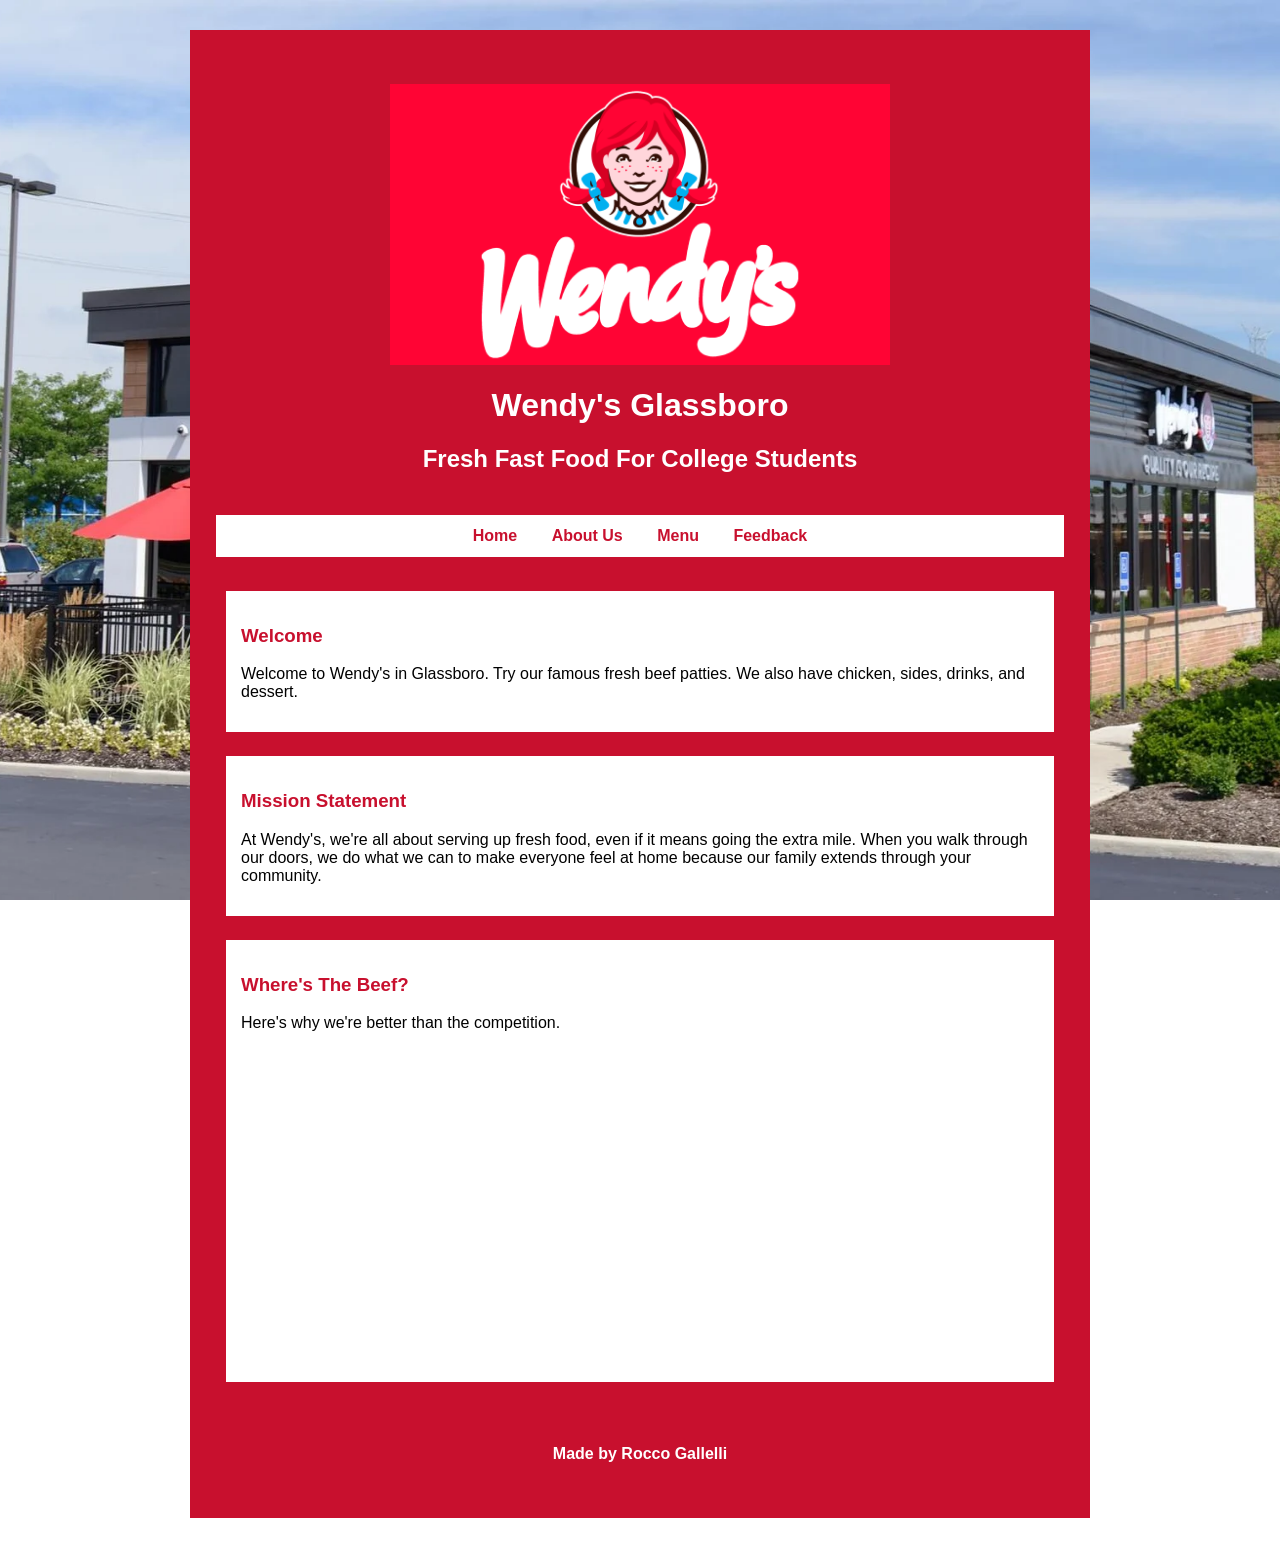
<file: index.html>
<!DOCTYPE html>
<html lang="en">
<head>
    <meta charset="UTF-8">
    <meta name="viewport" content="width=device-width, initial-scale=1.0">
    <title>Wendy's Glassboro Home</title>
    <link rel="stylesheet" href="StyleSheet.css">
</head>
<body>

    <div class="container">

        <header>
            <img src="wendys_logo.png" alt="Wendy's logo">
            <h1>Wendy's Glassboro</h1>
            <h2>Fresh Fast Food For College Students</h2>
        </header>

        <nav>
            <a href="index.html">Home</a>
            <a href="contact.html">About Us</a>
            <a href="menu.html">Menu</a>
            <a href="feedback.html">Feedback</a>
        </nav>

        <main>
            <section>
                <h3>Welcome</h3>
                <p>
                    Welcome to Wendy's in Glassboro. Try our famous fresh beef patties.
                    We also have chicken, sides, drinks, and dessert.
                </p>
            </section>

            <section>
                <h3>Mission Statement</h3>
                <p>
                    At Wendy's, we're all about serving up fresh food, even if it means going the extra mile.
                    When you walk through our doors, we do what we can to make everyone feel at home because our family extends through your community.
                </p>
            </section>

            <section>
                <h3>Where's The Beef?</h3>
                <p>Here's why we're better than the competition.</p>
                <div class="video-box">
                    <iframe width="560" height="315" 
                            src="https://www.youtube.com/embed/u0aKKFybRNM?si=s4l87eMgBQFeC6uA&amp;controls=0" 
                            title="YouTube video player" 
                            frameborder="0" 
                            allow="accelerometer; autoplay; clipboard-write; encrypted-media; gyroscope; picture-in-picture; web-share" 
                            referrerpolicy="strict-origin-when-cross-origin" 
                            allowfullscreen>
                    </iframe>
                </div>
            </section>
        </main>
        <footer>
            <p>Made by Rocco Gallelli</p>
        </footer>
    </div>

</body>
</html>
</file>
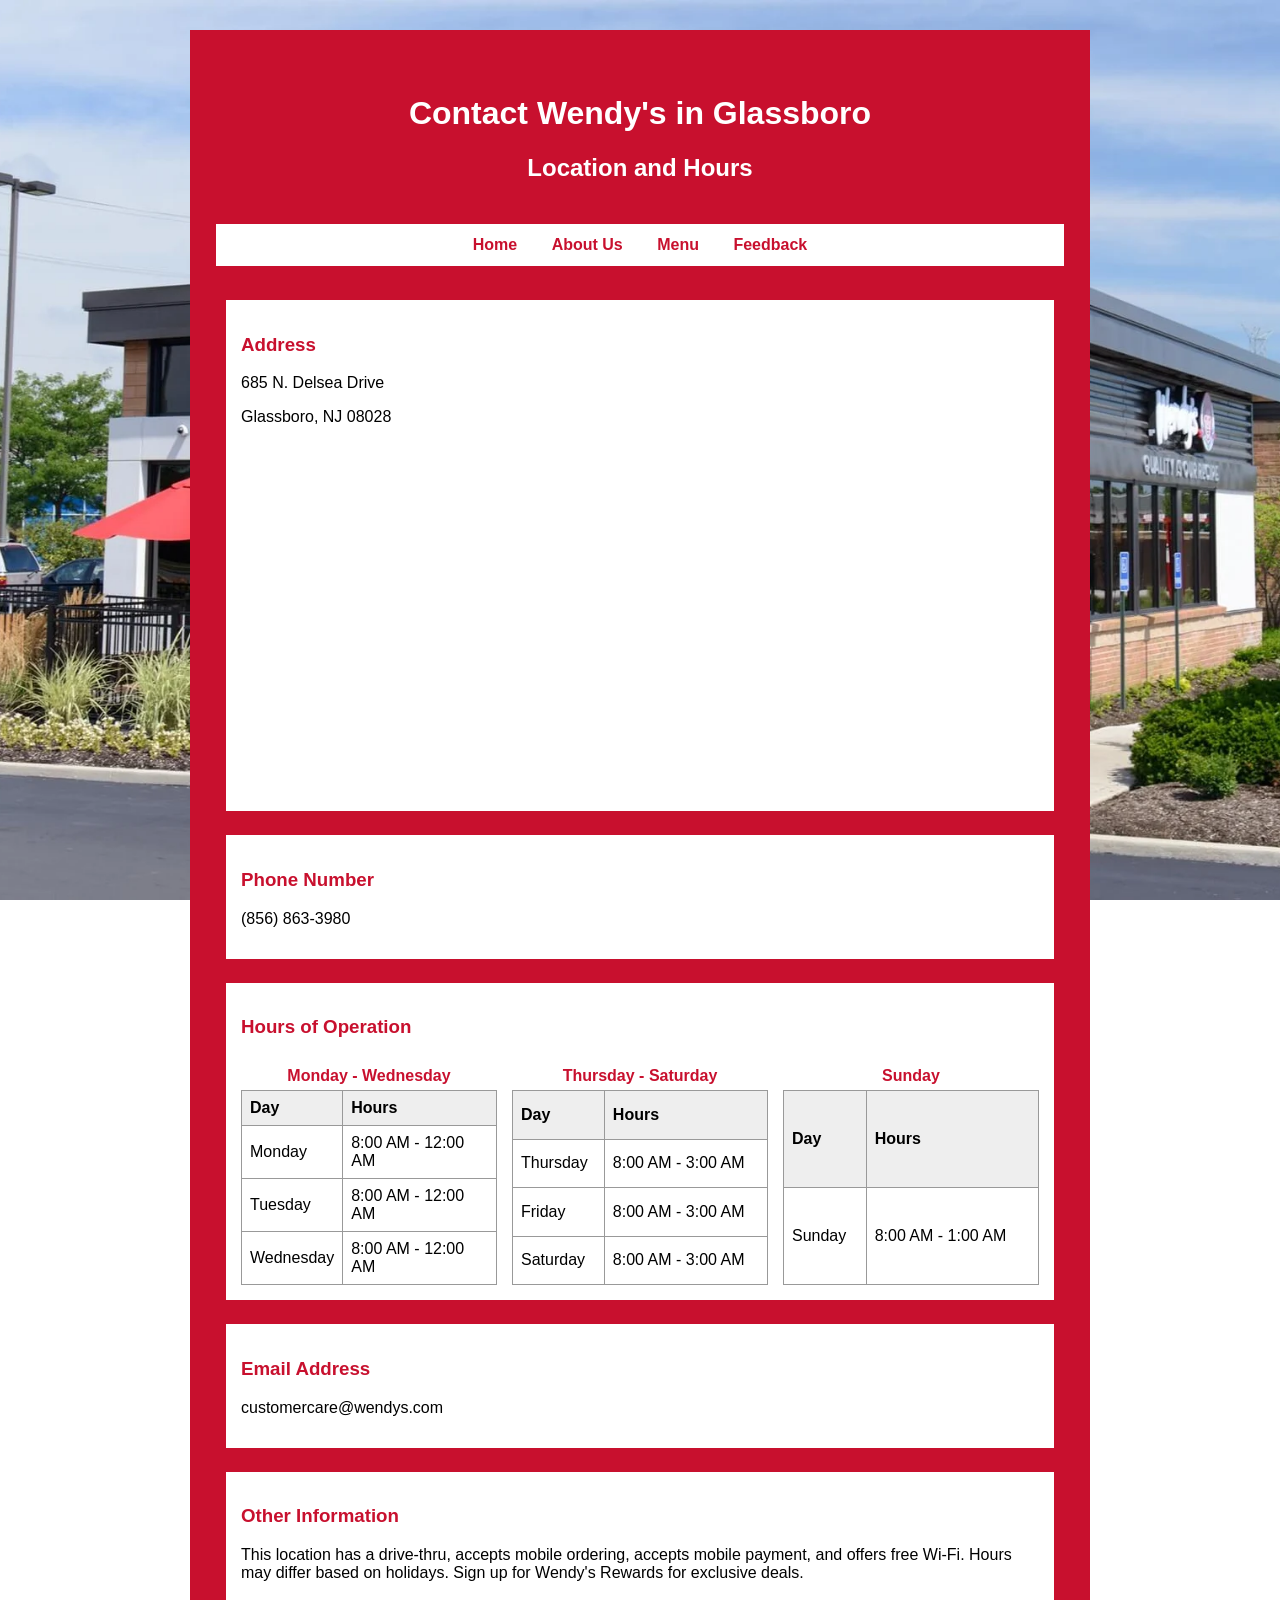
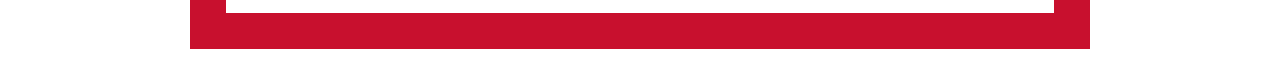
<file: contact.html>
<!DOCTYPE html>
<html lang="en">
<head>
    <meta charset="UTF-8">
    <meta name="viewport" content="width=device-width, initial-scale=1.0">
    <title>Wendy's Glassboro Contact</title>
    <link rel="stylesheet" href="StyleSheet.css">
</head>
<body>

    <div class="container">

        <header>
            <h1>Contact Wendy's in Glassboro</h1>
            <h2>Location and Hours</h2>
        </header>

        <nav>
            <a href="index.html">Home</a>
            <a href="contact.html">About Us</a>
            <a href="menu.html">Menu</a>
            <a href="feedback.html">Feedback</a>
        </nav>

        <main>
            <section>
                <h3>Address</h3>
                <p>685 N. Delsea Drive</p>
                <p>Glassboro, NJ 08028</p>
                <div class="map-box">
                    <iframe src="https://www.google.com/maps?q=Wendy%27s%20685%20N%20Delsea%20Drive%20Glassboro%20NJ%2008028&output=embed"
                            title="Google map for Wendy's in Glassboro, New Jersey"
                            allowfullscreen>
                    </iframe>
                </div>
            </section>

            <section>
                <h3>Phone Number</h3>
                <p>(856) 863-3980</p>
            </section>

            <section>
                <h3>Hours of Operation</h3>

                <div class="hours-tables">
                    <table>
                        <caption>Monday - Wednesday</caption>
                        <tr>
                            <th>Day</th>
                            <th>Hours</th>
                        </tr>
                        <tr>
                            <td>Monday</td>
                            <td>8:00 AM - 12:00 AM</td>
                        </tr>
                        <tr>
                            <td>Tuesday</td>
                            <td>8:00 AM - 12:00 AM</td>
                        </tr>
                        <tr>
                            <td>Wednesday</td>
                            <td>8:00 AM - 12:00 AM</td>
                        </tr>
                    </table>

                    <table>
                        <caption>Thursday - Saturday</caption>
                        <tr>
                            <th>Day</th>
                            <th>Hours</th>
                        </tr>
                        <tr>
                            <td>Thursday</td>
                            <td>8:00 AM - 3:00 AM</td>
                        </tr>
                        <tr>
                            <td>Friday</td>
                            <td>8:00 AM - 3:00 AM</td>
                        </tr>
                        <tr>
                            <td>Saturday</td>
                            <td>8:00 AM - 3:00 AM</td>
                        </tr>
                    </table>

                    <table>
                        <caption>Sunday</caption>
                        <tr>
                            <th>Day</th>
                            <th>Hours</th>
                        </tr>
                        <tr>
                            <td>Sunday</td>
                            <td>8:00 AM - 1:00 AM</td>
                        </tr>
                    </table>
                </div>
            </section>

            <section>
                <h3>Email Address</h3>
                <p>customercare@wendys.com</p>
            </section>

            <section>
                <h3>Other Information</h3>
                <p>This location has a drive-thru, accepts mobile ordering, accepts mobile payment, and offers free Wi-Fi. Hours may differ based on holidays. Sign up for Wendy's Rewards for exclusive deals.</p>
            </section>
        </main>
    </div>

</body>
</html>
</file>
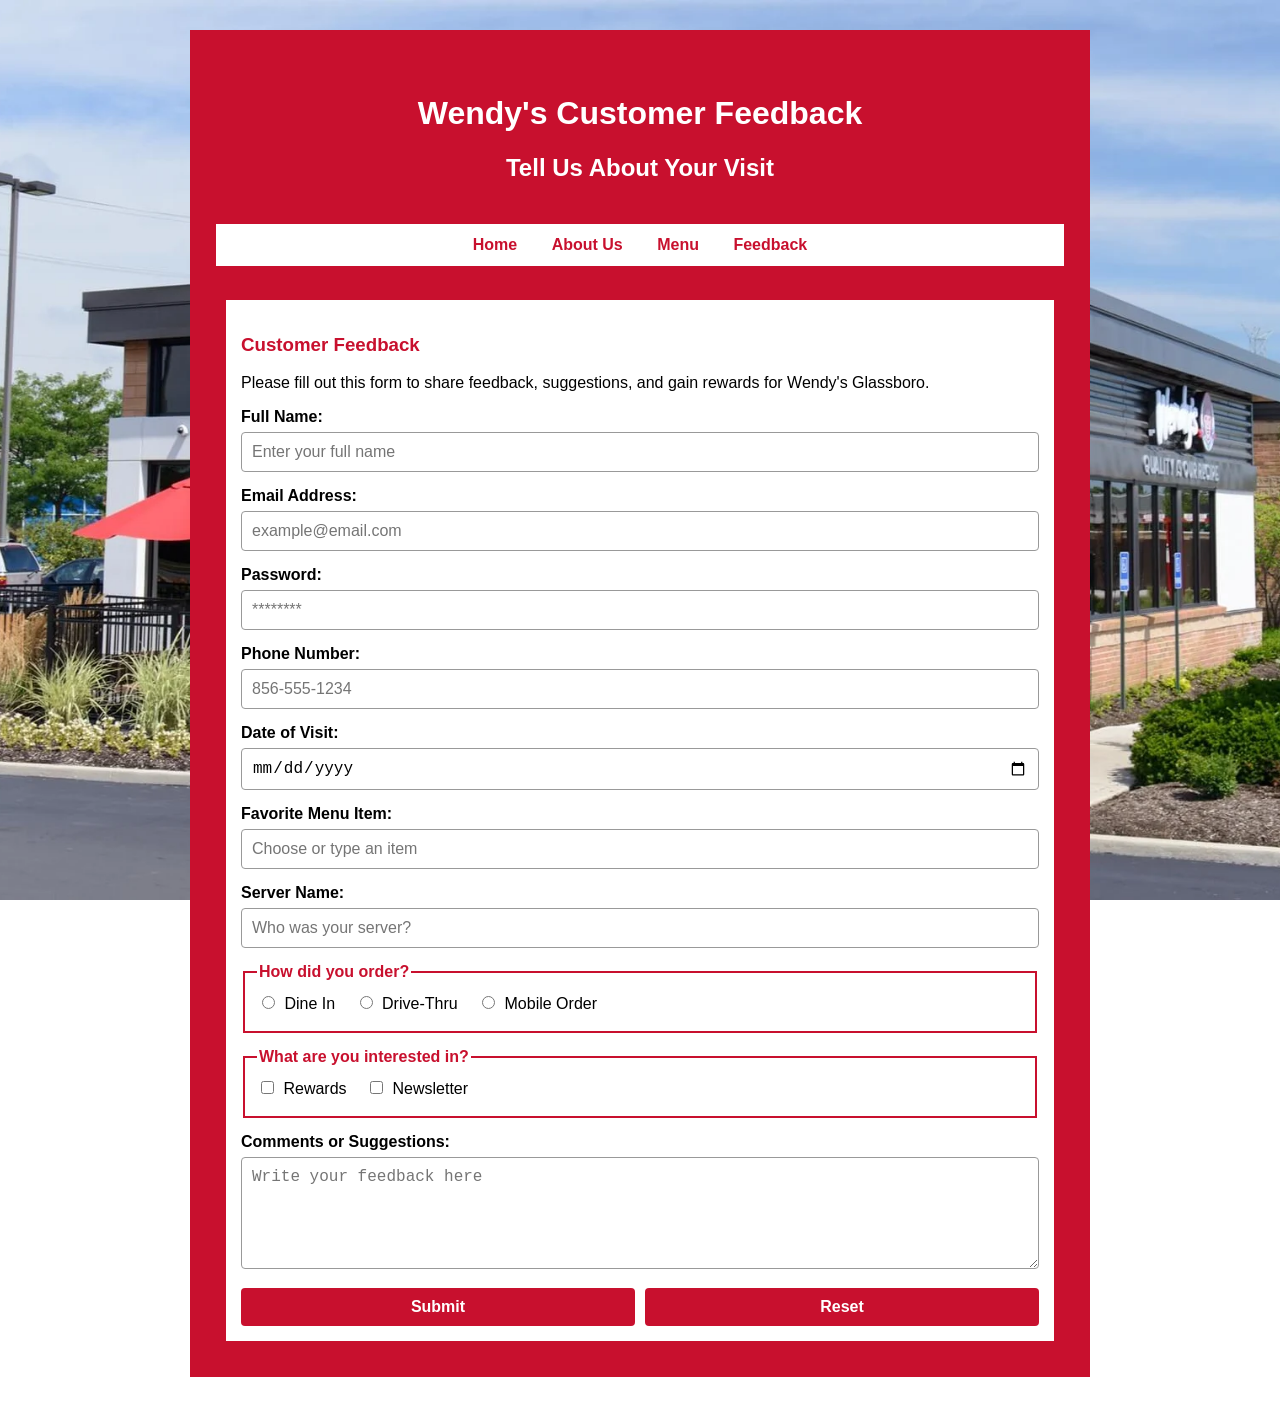
<file: feedback.html>
<!DOCTYPE html>
<html lang="en">
<head>
    <meta charset="UTF-8">
    <meta name="viewport" content="width=device-width, initial-scale=1.0">
    <title>Wendy's Glassboro Customer Feedback</title>
    <link rel="stylesheet" href="StyleSheet.css">
</head>
<body>

    <div class="container">

        <header>
            <h1>Wendy's Customer Feedback</h1>
            <h2>Tell Us About Your Visit</h2>
        </header>

        <nav>
            <a href="index.html">Home</a>
            <a href="contact.html">About Us</a>
            <a href="menu.html">Menu</a>
            <a href="feedback.html">Feedback</a>
        </nav>

        <main>
            <section>
                <h3>Customer Feedback</h3>
                <p>Please fill out this form to share feedback, suggestions, and gain rewards for Wendy's Glassboro.</p>

                <form>
                    <div class="form-row">
                        <label for="full-name">Full Name:</label>
                        <input type="text" id="full-name" placeholder="Enter your full name" required>
                    </div>

                    <div class="form-row">
                        <label for="email">Email Address:</label>
                        <input type="email" id="email" placeholder="example@email.com" required>
                    </div>

                    <div class="form-row">
                        <label for="password">Password:</label>
                        <input type="password" id="password" placeholder="********" required>
                    </div>

                    <div class="form-row">
                        <label for="phone">Phone Number:</label>
                        <input type="tel" id="phone" placeholder="856-555-1234">
                    </div>

                    <div class="form-row">
                        <label for="visit-date">Date of Visit:</label>
                        <input type="date" id="visit-date">
                    </div>

                    <div class="form-row">
                        <label for="favorite-item">Favorite Menu Item:</label>
                        <input list="menu-items" id="favorite-item" placeholder="Choose or type an item">
                        <datalist id="menu-items">
                            <option value="Dave's Single">
                            <option value="Baconator">
                            <option value="Spicy Chicken Sandwich">
                            <option value="10 Piece Nuggets">
                            <option value="French Fries">
                            <option value="Frosty">
                        </datalist>
                    </div>

                    <div class="form-row">
                        <label for="server">Server Name:</label>
                        <input list="server-names" id="server" placeholder="Who was your server?">
                        <datalist id="server-names">
                            <option value="Wendy">
                            <option value="Ronald">
                            <option value="Grimace">
                            <option value="Colonel">
                            <option value="Chuck E.">
                        </datalist>
                    </div>

                    <fieldset>
                        <legend>How did you order?</legend>

                        <input type="radio" id="dine-in">
                        <label for="dine-in">Dine In</label>

                        <input type="radio" id="drive-thru">
                        <label for="drive-thru">Drive-Thru</label>

                        <input type="radio" id="mobile-order">
                        <label for="mobile-order">Mobile Order</label>
                    </fieldset>

                    <fieldset>
                        <legend>What are you interested in?</legend>

                        <input type="checkbox" id="rewards">
                        <label for="rewards">Rewards</label>

                        <input type="checkbox" id="updates">
                        <label for="updates">Newsletter</label>
                    </fieldset>

                    <div class="form-row">
                        <label for="comments">Comments or Suggestions:</label>
                        <textarea id="comments" rows="5" placeholder="Write your feedback here"></textarea>
                    </div>

                    <div class="button-row">
                        <input type="submit">
                        <input type="reset">
                    </div>
                </form>
            </section>
        </main>

    </div>

    <script src="feedback.js"></script>

</body>
</html>
</file>
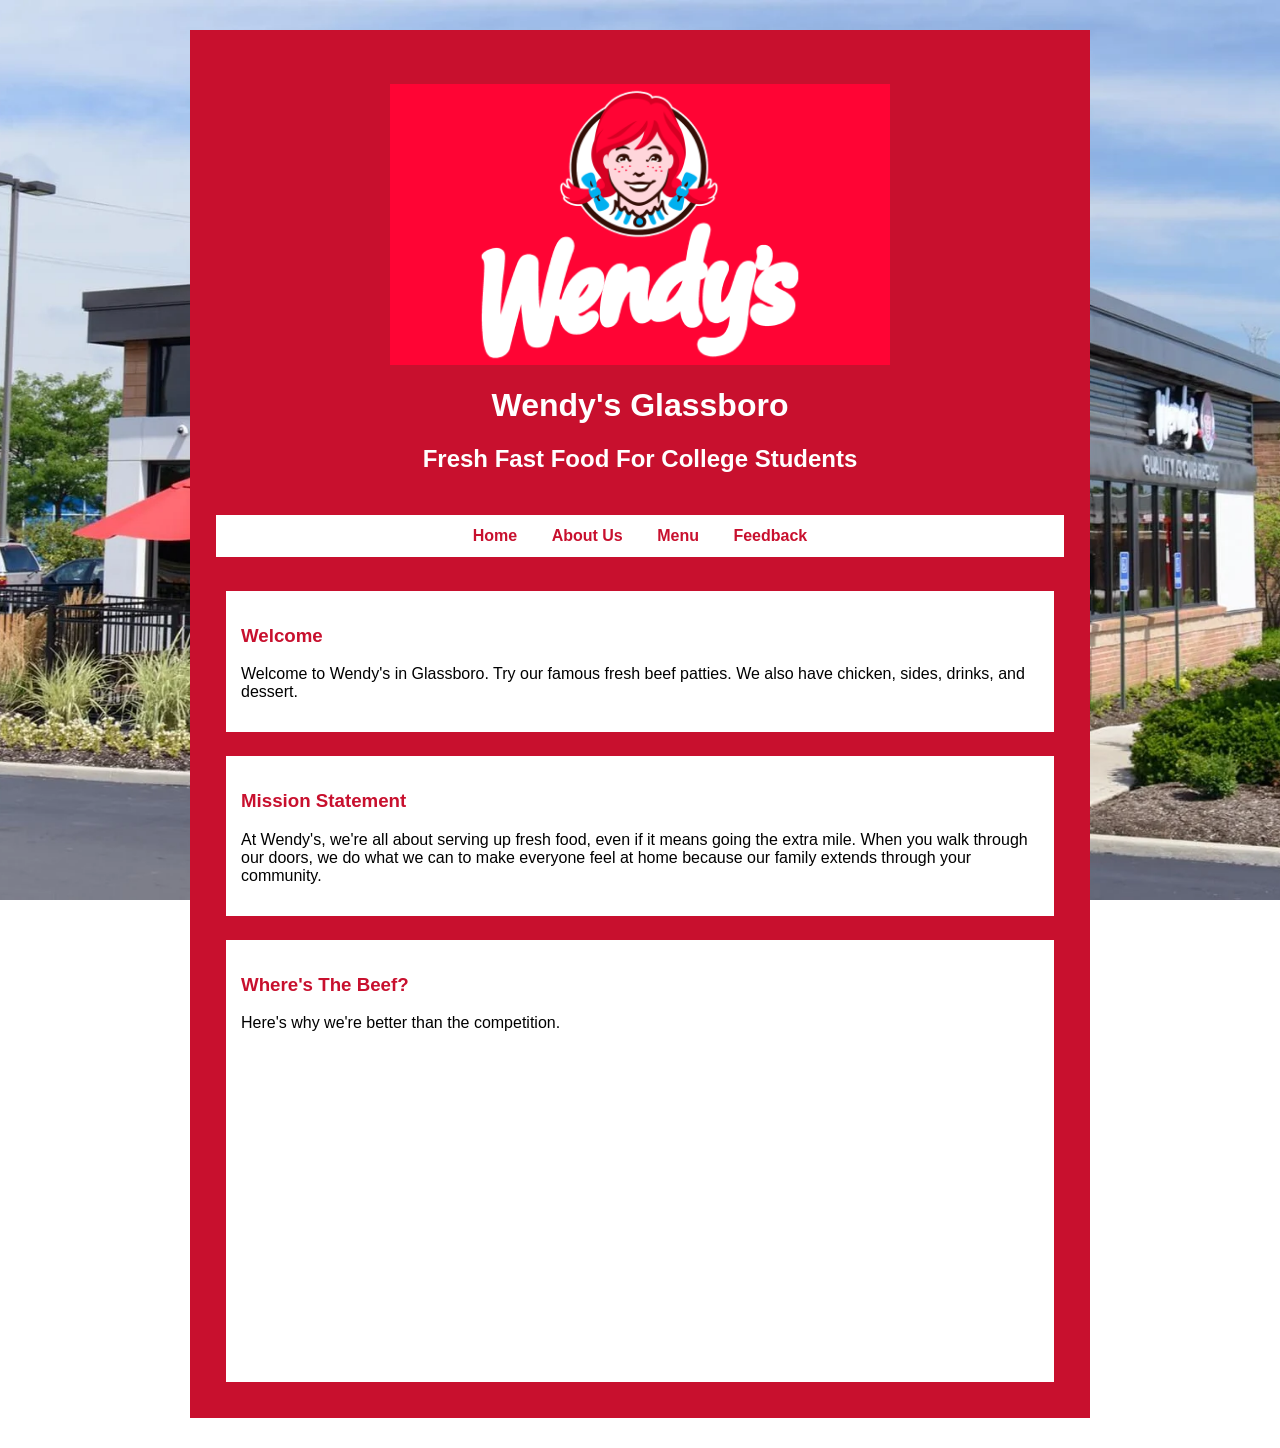
<file: home.html>
<!DOCTYPE html>
<html lang="en">
<head>
    <meta charset="UTF-8">
    <meta name="viewport" content="width=device-width, initial-scale=1.0">
    <title>Wendy's Glassboro Home</title>
    <link rel="stylesheet" href="StyleSheet.css">
</head>
<body>

    <div class="container">

        <header>
            <img src="wendys_logo.png" alt="Wendy's logo">
            <h1>Wendy's Glassboro</h1>
            <h2>Fresh Fast Food For College Students</h2>
        </header>

        <nav>
            <a href="problem1_home.html">Home</a>
            <a href="problem2_contact.html">About Us</a>
            <a href="problem3_menu.html">Menu</a>
            <a href="problem4_form.html">Feedback</a>
        </nav>

        <main>
            <section>
                <h3>Welcome</h3>
                <p>
                    Welcome to Wendy's in Glassboro. Try our famous fresh beef patties.
                    We also have chicken, sides, drinks, and dessert.
                </p>
            </section>

            <section>
                <h3>Mission Statement</h3>
                <p>
                    At Wendy's, we're all about serving up fresh food, even if it means going the extra mile.
                    When you walk through our doors, we do what we can to make everyone feel at home because our family extends through your community.
                </p>
            </section>

            <section>
                <h3>Where's The Beef?</h3>
                <p>Here's why we're better than the competition.</p>
                <div class="video-box">
                    <iframe width="560" height="315" 
                            src="https://www.youtube.com/embed/u0aKKFybRNM?si=s4l87eMgBQFeC6uA&amp;controls=0" 
                            title="YouTube video player" 
                            frameborder="0" 
                            allow="accelerometer; autoplay; clipboard-write; encrypted-media; gyroscope; picture-in-picture; web-share" 
                            referrerpolicy="strict-origin-when-cross-origin" 
                            allowfullscreen>
                    </iframe>
                </div>
            </section>
        </main>

    </div>

</body>
</html>
</file>
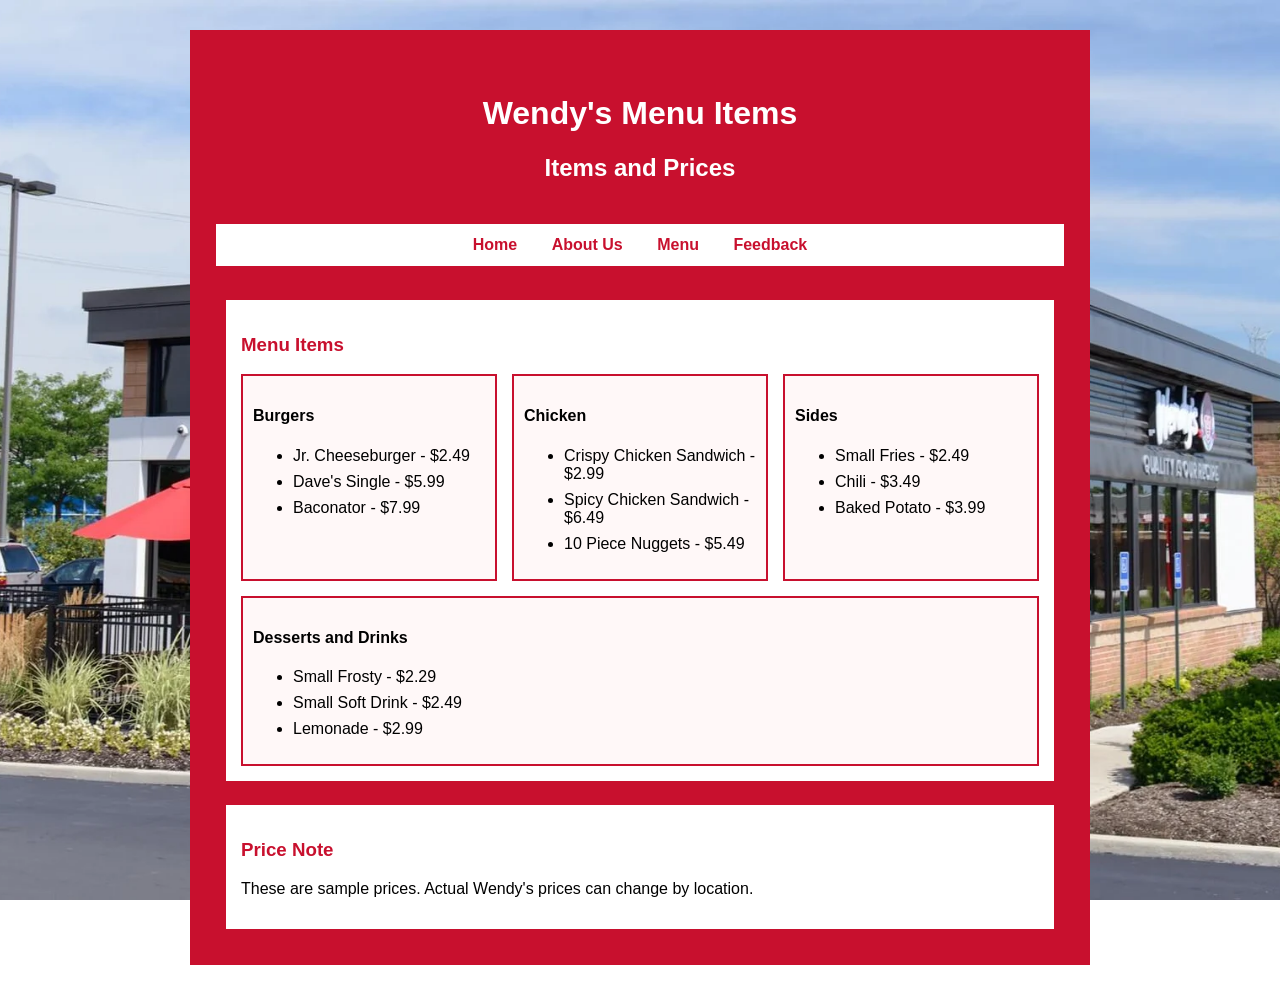
<file: menu.html>
<!DOCTYPE html>
<html lang="en">
<head>
    <meta charset="UTF-8">
    <meta name="viewport" content="width=device-width, initial-scale=1.0">
    <title>Wendy's Glassboro Menu</title>
    <link rel="stylesheet" href="StyleSheet.css">
</head>
<body>

    <div class="container">

        <header>
            <h1>Wendy's Menu Items</h1>
            <h2>Items and Prices</h2>
        </header>

        <nav>
            <a href="index.html">Home</a>
            <a href="contact.html">About Us</a>
            <a href="menu.html">Menu</a>
            <a href="feedback.html">Feedback</a>
        </nav>

        <main>
            <section>
                <h3>Menu Items</h3>

                <div class="menu-columns">
                    <div class="menu-card">
                        <h4>Burgers</h4>
                        <ul>
                            <li>Jr. Cheeseburger - $2.49</li>
                            <li>Dave's Single - $5.99</li>
                            <li>Baconator - $7.99</li>
                        </ul>
                    </div>

                    <div class="menu-card">
                        <h4>Chicken</h4>
                        <ul>
                            <li>Crispy Chicken Sandwich - $2.99</li>
                            <li>Spicy Chicken Sandwich - $6.49</li>
                            <li>10 Piece Nuggets - $5.49</li>
                        </ul>
                    </div>

                    <div class="menu-card">
                        <h4>Sides</h4>
                        <ul>
                            <li>Small Fries - $2.49</li>
                            <li>Chili - $3.49</li>
                            <li>Baked Potato - $3.99</li>
                        </ul>
                    </div>

                    <div class="menu-card">
                        <h4>Desserts and Drinks</h4>
                        <ul>
                            <li>Small Frosty - $2.29</li>
                            <li>Small Soft Drink - $2.49</li>
                            <li>Lemonade - $2.99</li>
                        </ul>
                    </div>
                </div>
            </section>

            <section>
                <h3>Price Note</h3>
                <p>
                    These are sample prices. Actual Wendy's prices can change by location.
                </p>
            </section>
        </main>

    </div>

</body>
</html>
</file>
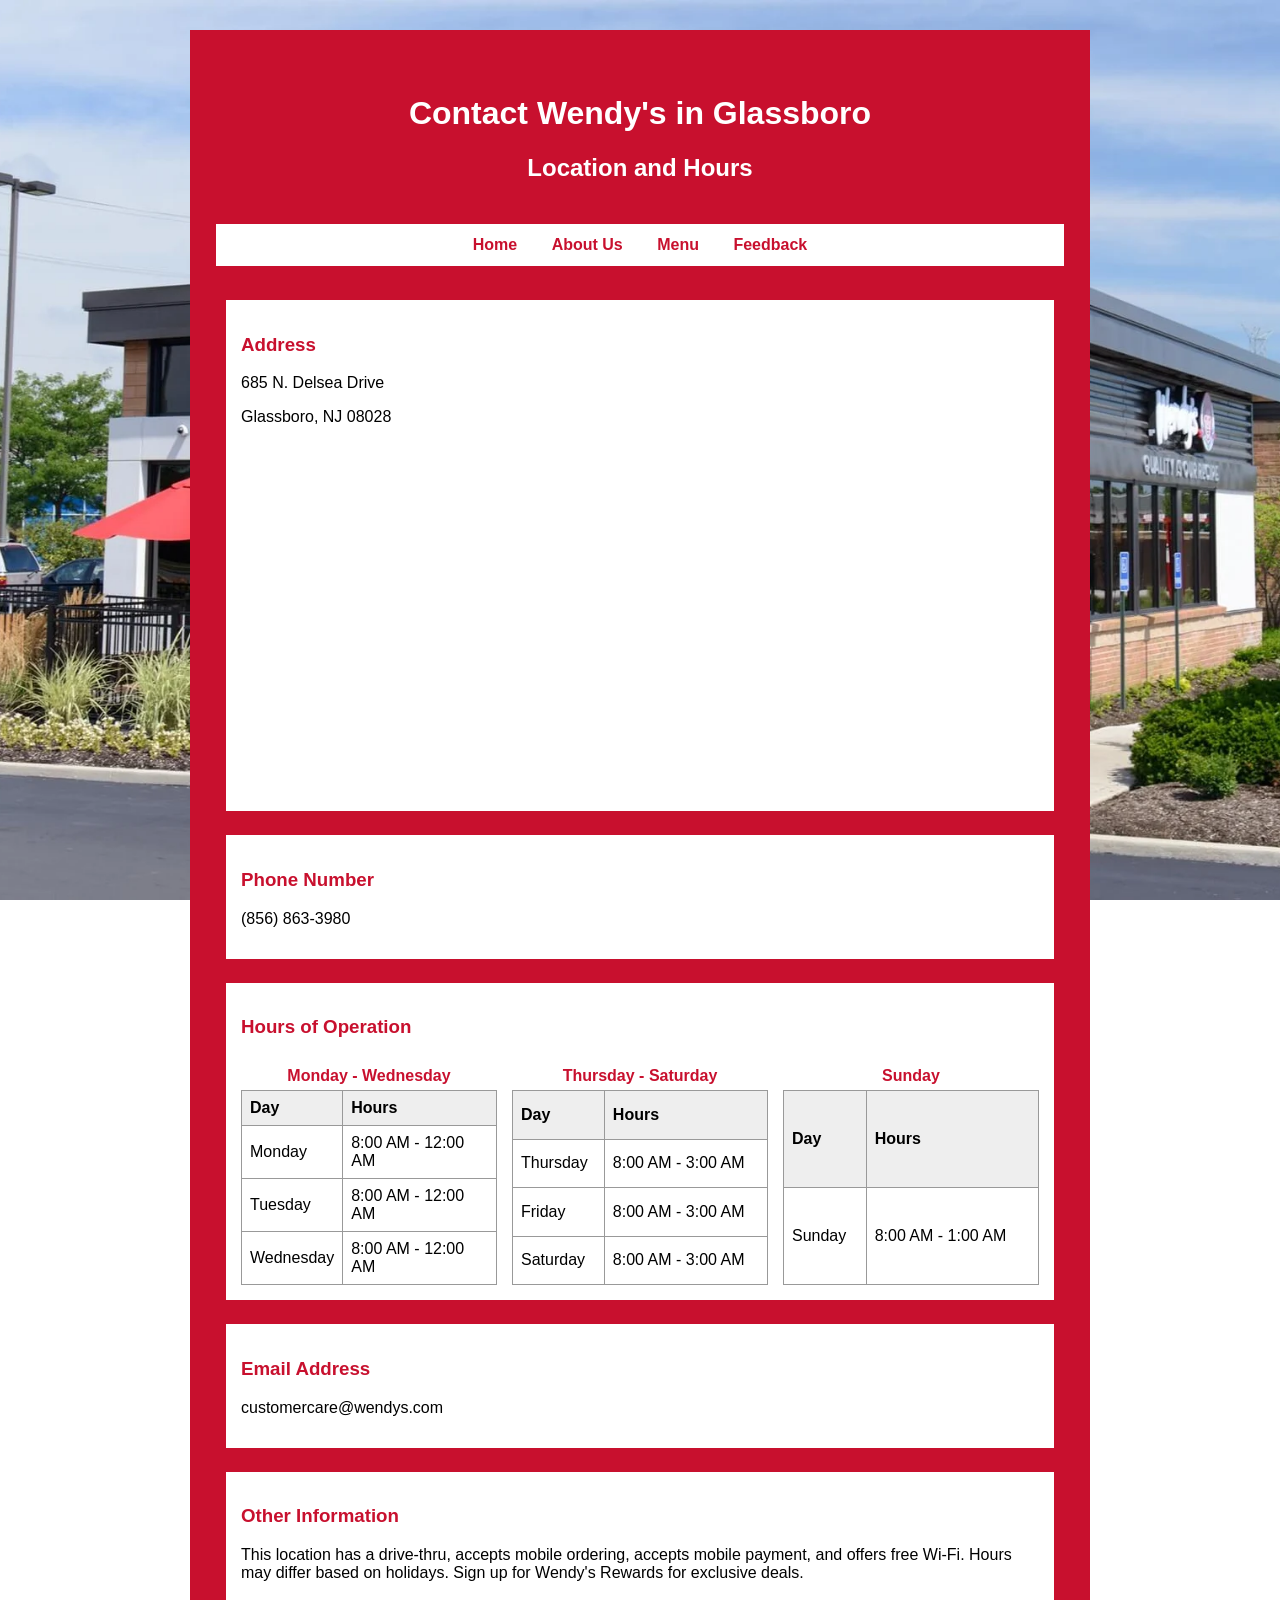
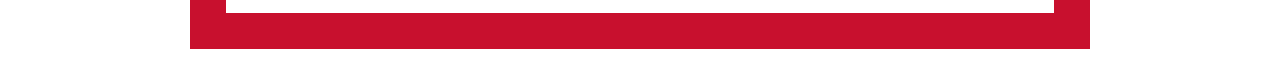
<file: problem2_contact.html>
<!DOCTYPE html>
<html lang="en">
<head>
    <meta charset="UTF-8">
    <meta name="viewport" content="width=device-width, initial-scale=1.0">
    <title>Wendy's Glassboro Contact</title>
    <link rel="stylesheet" href="StyleSheet.css">
</head>
<body>

    <div class="container">

        <header>
            <h1>Contact Wendy's in Glassboro</h1>
            <h2>Location and Hours</h2>
        </header>

        <nav>
            <a href="problem1_home.html">Home</a>
            <a href="problem2_contact.html">About Us</a>
            <a href="problem3_menu.html">Menu</a>
            <a href="problem4_form.html">Feedback</a>
        </nav>

        <main>
            <section>
                <h3>Address</h3>
                <p>685 N. Delsea Drive</p>
                <p>Glassboro, NJ 08028</p>
                <div class="map-box">
                    <iframe src="https://www.google.com/maps?q=Wendy%27s%20685%20N%20Delsea%20Drive%20Glassboro%20NJ%2008028&output=embed"
                            title="Google map for Wendy's in Glassboro, New Jersey"
                            allowfullscreen>
                    </iframe>
                </div>
            </section>

            <section>
                <h3>Phone Number</h3>
                <p>(856) 863-3980</p>
            </section>

            <section>
                <h3>Hours of Operation</h3>

                <div class="hours-tables">
                    <table>
                        <caption>Monday - Wednesday</caption>
                        <tr>
                            <th>Day</th>
                            <th>Hours</th>
                        </tr>
                        <tr>
                            <td>Monday</td>
                            <td>8:00 AM - 12:00 AM</td>
                        </tr>
                        <tr>
                            <td>Tuesday</td>
                            <td>8:00 AM - 12:00 AM</td>
                        </tr>
                        <tr>
                            <td>Wednesday</td>
                            <td>8:00 AM - 12:00 AM</td>
                        </tr>
                    </table>

                    <table>
                        <caption>Thursday - Saturday</caption>
                        <tr>
                            <th>Day</th>
                            <th>Hours</th>
                        </tr>
                        <tr>
                            <td>Thursday</td>
                            <td>8:00 AM - 3:00 AM</td>
                        </tr>
                        <tr>
                            <td>Friday</td>
                            <td>8:00 AM - 3:00 AM</td>
                        </tr>
                        <tr>
                            <td>Saturday</td>
                            <td>8:00 AM - 3:00 AM</td>
                        </tr>
                    </table>

                    <table>
                        <caption>Sunday</caption>
                        <tr>
                            <th>Day</th>
                            <th>Hours</th>
                        </tr>
                        <tr>
                            <td>Sunday</td>
                            <td>8:00 AM - 1:00 AM</td>
                        </tr>
                    </table>
                </div>
            </section>

            <section>
                <h3>Email Address</h3>
                <p>customercare@wendys.com</p>
            </section>

            <section>
                <h3>Other Information</h3>
                <p>This location has a drive-thru, accepts mobile ordering, accepts mobile payment, and offers free Wi-Fi. Hours may differ based on holidays. Sign up for Wendy's Rewards for exclusive deals.</p>
            </section>
        </main>
    </div>

</body>
</html>
</file>
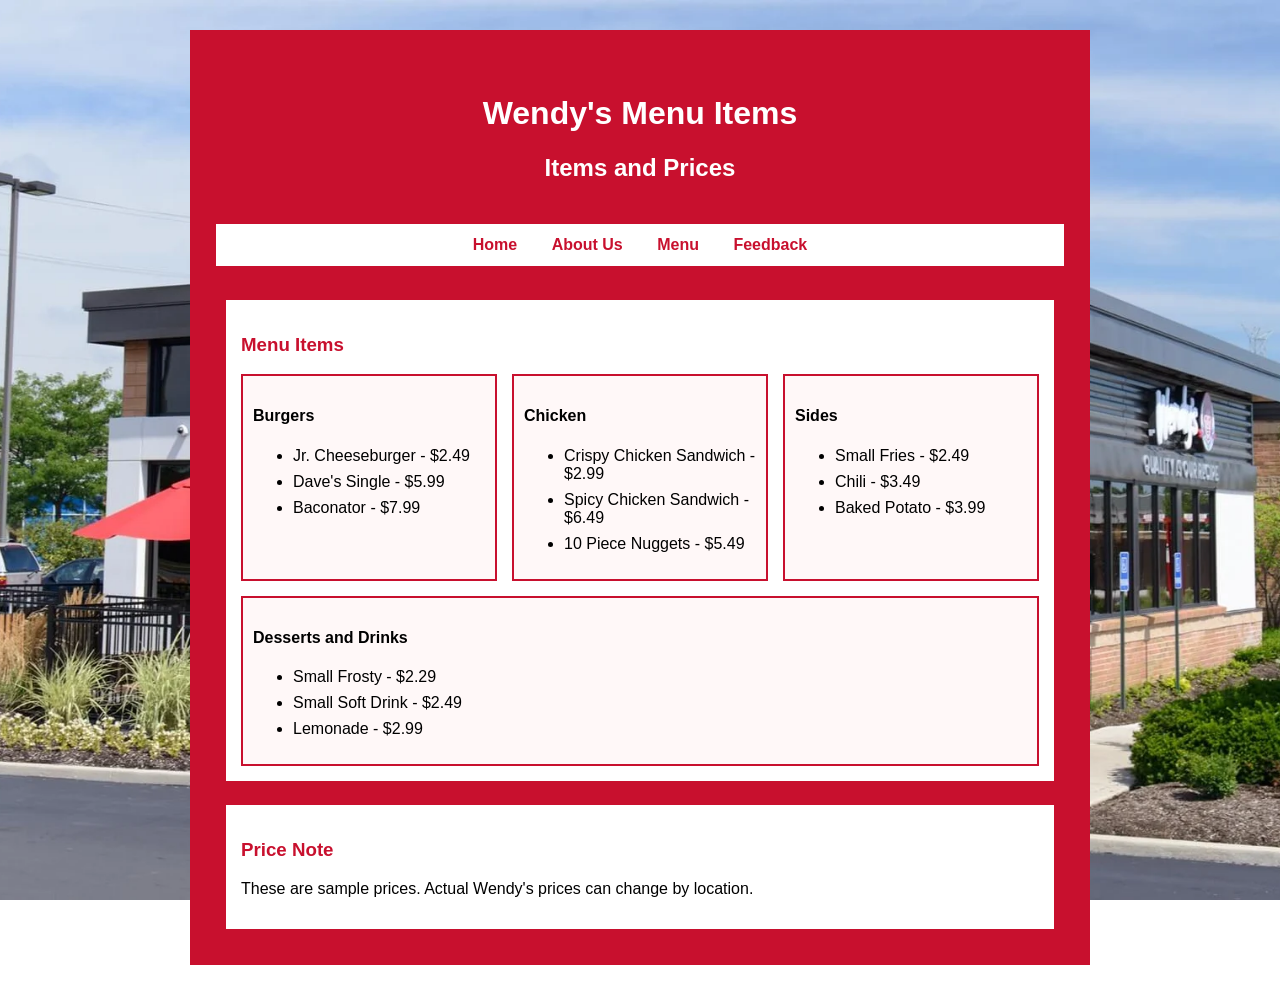
<file: problem3_menu.html>
<!DOCTYPE html>
<html lang="en">
<head>
    <meta charset="UTF-8">
    <meta name="viewport" content="width=device-width, initial-scale=1.0">
    <title>Wendy's Glassboro Menu</title>
    <link rel="stylesheet" href="StyleSheet.css">
</head>
<body>

    <div class="container">

        <header>
            <h1>Wendy's Menu Items</h1>
            <h2>Items and Prices</h2>
        </header>

        <nav>
            <a href="problem1_home.html">Home</a>
            <a href="problem2_contact.html">About Us</a>
            <a href="problem3_menu.html">Menu</a>
            <a href="problem4_form.html">Feedback</a>
        </nav>

        <main>
            <section>
                <h3>Menu Items</h3>

                <div class="menu-columns">
                    <div class="menu-card">
                        <h4>Burgers</h4>
                        <ul>
                            <li>Jr. Cheeseburger - $2.49</li>
                            <li>Dave's Single - $5.99</li>
                            <li>Baconator - $7.99</li>
                        </ul>
                    </div>

                    <div class="menu-card">
                        <h4>Chicken</h4>
                        <ul>
                            <li>Crispy Chicken Sandwich - $2.99</li>
                            <li>Spicy Chicken Sandwich - $6.49</li>
                            <li>10 Piece Nuggets - $5.49</li>
                        </ul>
                    </div>

                    <div class="menu-card">
                        <h4>Sides</h4>
                        <ul>
                            <li>Small Fries - $2.49</li>
                            <li>Chili - $3.49</li>
                            <li>Baked Potato - $3.99</li>
                        </ul>
                    </div>

                    <div class="menu-card">
                        <h4>Desserts and Drinks</h4>
                        <ul>
                            <li>Small Frosty - $2.29</li>
                            <li>Small Soft Drink - $2.49</li>
                            <li>Lemonade - $2.99</li>
                        </ul>
                    </div>
                </div>
            </section>

            <section>
                <h3>Price Note</h3>
                <p>
                    These are sample prices. Actual Wendy's prices can change by location.
                </p>
            </section>
        </main>

    </div>

</body>
</html>
</file>
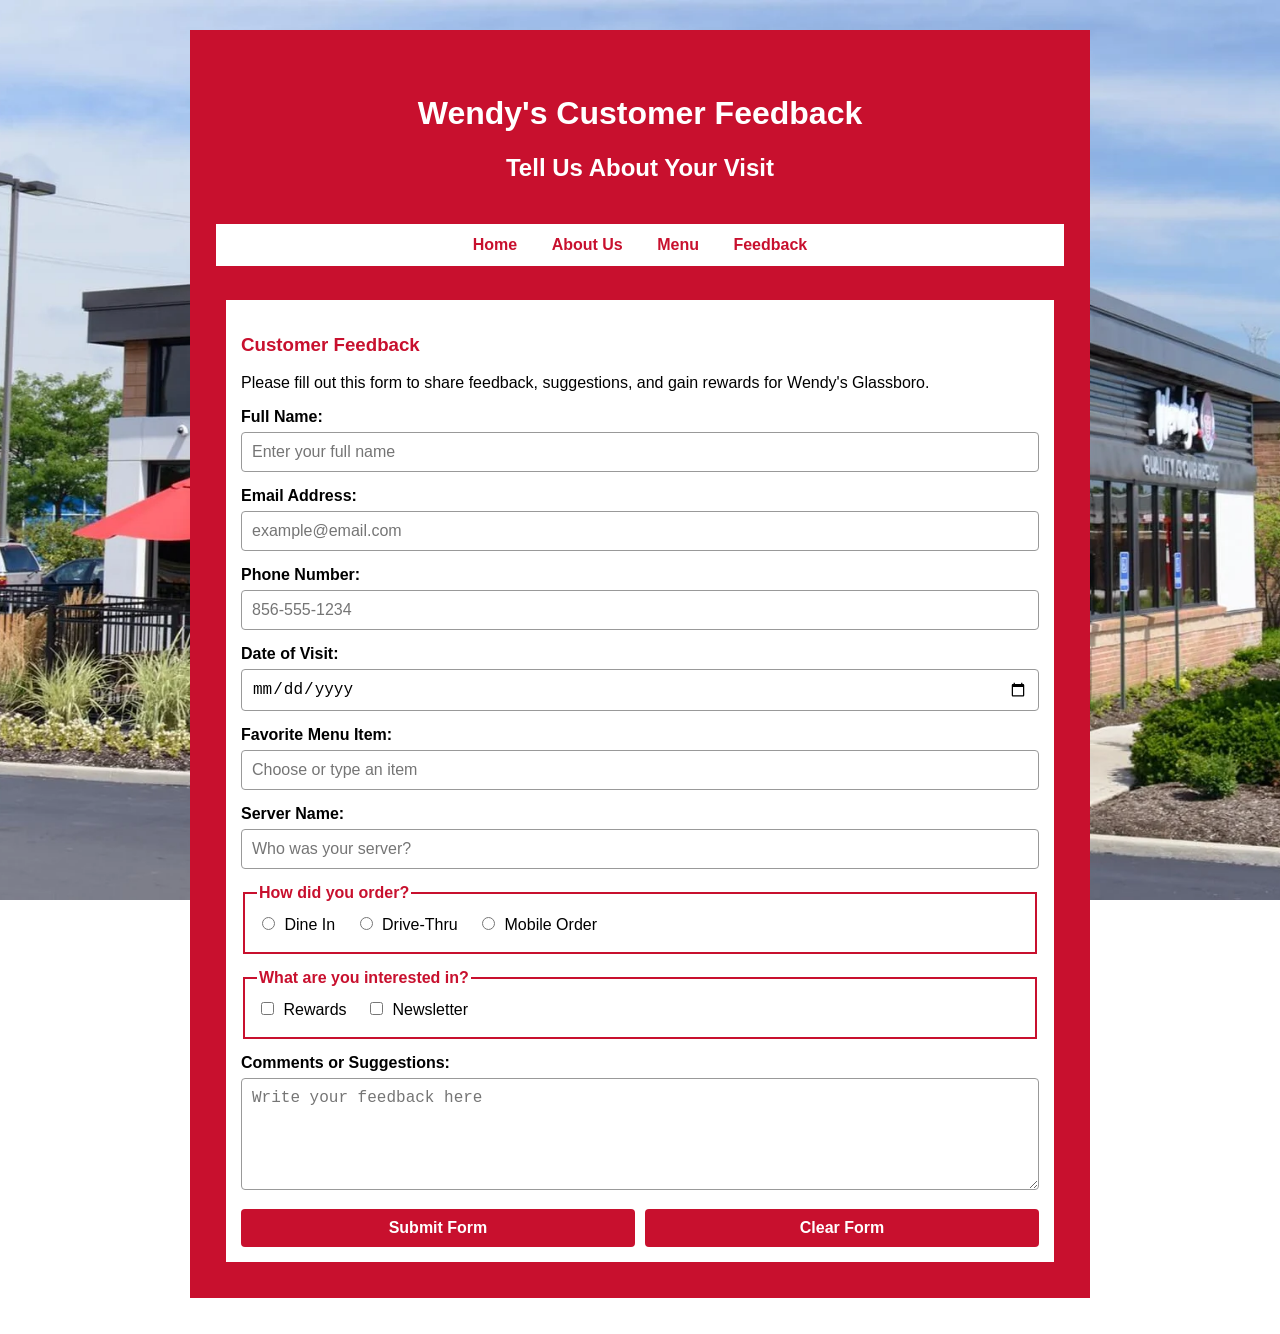
<file: problem4_form.html>
<!DOCTYPE html>
<html lang="en">
<head>
    <meta charset="UTF-8">
    <meta name="viewport" content="width=device-width, initial-scale=1.0">
    <title>Wendy's Glassboro Customer Feedback</title>
    <link rel="stylesheet" href="StyleSheet.css">
</head>
<body>

    <div class="container">

        <header>
            <h1>Wendy's Customer Feedback</h1>
            <h2>Tell Us About Your Visit</h2>
        </header>

        <nav>
            <a href="problem1_home.html">Home</a>
            <a href="problem2_contact.html">About Us</a>
            <a href="problem3_menu.html">Menu</a>
            <a href="problem4_form.html">Feedback</a>
        </nav>

        <main>
            <section>
                <h3>Customer Feedback</h3>
                <p>Please fill out this form to share feedback, suggestions, and gain rewards for Wendy's Glassboro.</p>

                <form>
                    <div class="form-row">
                        <label for="full-name">Full Name:</label>
                        <input type="text" id="full-name" name="full-name" placeholder="Enter your full name" required>
                    </div>

                    <div class="form-row">
                        <label for="email">Email Address:</label>
                        <input type="email" id="email" name="email" placeholder="example@email.com" required>
                    </div>

                    <div class="form-row">
                        <label for="phone">Phone Number:</label>
                        <input type="tel" id="phone" name="phone" placeholder="856-555-1234">
                    </div>

                    <div class="form-row">
                        <label for="visit-date">Date of Visit:</label>
                        <input type="date" id="visit-date" name="visit-date">
                    </div>

                    <div class="form-row">
                        <label for="favorite-item">Favorite Menu Item:</label>
                        <input list="menu-items" id="favorite-item" name="favorite-item" placeholder="Choose or type an item">
                        <datalist id="menu-items">
                            <option value="Dave's Single">
                            <option value="Baconator">
                            <option value="Spicy Chicken Sandwich">
                            <option value="10 Piece Nuggets">
                            <option value="French Fries">
                            <option value="Frosty">
                        </datalist>
                    </div>

                    <div class="form-row">
                        <label for="server">Server Name:</label>
                        <input list="server-names" id="server" name="server" placeholder="Who was your server?">
                        <datalist id="server-names">
                            <option value="Wendy">
                            <option value="Ronald">
                            <option value="Grimace">
                            <option value="Colonel">
                            <option value="Chuck E.">
                        </datalist>
                    </div>

                    <fieldset>
                        <legend>How did you order?</legend>

                        <input type="radio" id="dine-in" name="order-type" value="Dine In">
                        <label for="dine-in">Dine In</label>

                        <input type="radio" id="drive-thru" name="order-type" value="Drive-Thru">
                        <label for="drive-thru">Drive-Thru</label>

                        <input type="radio" id="mobile-order" name="order-type" value="Mobile Order">
                        <label for="mobile-order">Mobile Order</label>
                    </fieldset>

                    <fieldset>
                        <legend>What are you interested in?</legend>

                        <input type="checkbox" id="rewards" name="interests" value="Rewards">
                        <label for="rewards">Rewards</label>

                        <input type="checkbox" id="updates" name="interests" value="Restaurant Updates">
                        <label for="updates">Newsletter</label>
                    </fieldset>

                    <div class="form-row">
                        <label for="comments">Comments or Suggestions:</label>
                        <textarea id="comments" name="comments" rows="5" placeholder="Write your feedback here"></textarea>
                    </div>

                    <div class="button-row">
                        <input type="submit" value="Submit Form">
                        <input type="reset" value="Clear Form">
                    </div>
                </form>
            </section>
        </main>

    </div>

</body>
</html>
</file>
<file: StyleSheet.css>
﻿body {
    font-family: Arial, sans-serif;
    margin: 0;
    background-image: url("wendys_photo.png");
    background-size: cover;
    background-position: center;
    background-repeat: no-repeat;
    background-attachment: fixed;
}

.container {
    width: 80%;
    max-width: 900px;
    margin: 30px auto;
    background-color: #c8102e;
    border: 4px solid #c8102e;
    padding: 20px;
}

header {
    background-color: #c8102e;
    color: white;
    text-align: center;
    padding: 20px;
}

nav {
    background-color: white;
    border: 2px solid #c8102e;
    text-align: center;
    padding: 12px;
}

    nav a {
        color: #c8102e;
        font-weight: bold;
        text-decoration: none;
        margin: 0 15px;
    }

        nav a:hover {
            text-decoration: underline;
        }

main {
    padding: 10px;
}

section {
    background-color: white;
    border: 2px solid #c8102e;
    padding: 15px;
    margin-top: 20px;
}

h3 {
    color: #c8102e;
}

img {
    width: 100%;
    max-width: 500px;
    display: block;
    margin: 10px auto;
}

.button-link {
    display: inline-block;
    background-color: #c8102e;
    color: white;
    padding: 10px 14px;
    margin: 5px;
    text-decoration: none;
    border-radius: 5px;
}

    .button-link:hover {
        background-color: #9f0d25;
    }

.video-box iframe {
    width: 100%;
    height: 315px;
    border: 0;
}
.hours-tables {
    display: flex;
    gap: 15px;
    flex-wrap: wrap;
}

table {
    flex: 1;
    min-width: 230px;
    border-collapse: collapse;
    margin-top: 10px;
}

caption {
    color: #c8102e;
    font-weight: bold;
    margin-bottom: 5px;
}

th, td {
    border: 1px solid #999999;
    padding: 8px;
    text-align: left;
}

th {
    background-color: #eeeeee;
}

.map-box iframe {
    width: 100%;
    height: 350px;
    border: 0;
}

.menu-columns {
    display: flex;
    gap: 15px;
    flex-wrap: wrap;
}

.menu-card {
    flex: 1;
    min-width: 230px;
    border: 2px solid #c8102e;
    padding: 10px;
    background-color: #fff8f8;
}

li {
    margin-bottom: 8px;
}

* {
    box-sizing: border-box;
}

form {
    width: 100%;
}

.form-row {
    margin-bottom: 15px;
}

label {
    font-weight: bold;
    display: block;
    margin-bottom: 6px;
}

input,
textarea {
    width: 100%;
    padding: 10px;
    border: 1px solid #999999;
    border-radius: 4px;
    font-size: 16px;
}

fieldset {
    border: 2px solid #c8102e;
    margin-bottom: 15px;
    padding: 12px;
}

    fieldset input {
        width: auto;
        margin-right: 5px;
    }

    fieldset label {
        display: inline-block;
        margin-right: 15px;
        font-weight: normal;
    }

legend {
    color: #c8102e;
    font-weight: bold;
}

.button-row {
    display: flex;
    gap: 10px;
    flex-wrap: wrap;
}

    .button-row input {
        flex: 1;
        min-width: 150px;
        background-color: #c8102e;
        color: white;
        border: none;
        font-weight: bold;
        cursor: pointer;
    }
        .button-row input:hover {
            background-color: #9f0d25;
        }

footer {
    background-color: #c8102e;
    color: white;
    text-align: center;
    padding: 15px;
    margin-top: 20px;
    font-weight: bold;
}

@media screen and (max-width: 700px) {
    body {
        background-attachment: scroll;
    }

    .container {
        width: 95%;
        margin: 10px auto;
        padding: 10px;
    }

    header {
        padding: 12px;
    }

    h1 {
        font-size: 28px;
    }

    h2 {
        font-size: 20px;
    }

    nav {
        flex-direction: column;
    }

        nav a {
            margin: 4px 0;
            padding: 8px;
        }

    section {
        padding: 12px;
    }

    .video-box iframe,
    .map-box iframe {
        height: 250px;
    }

    fieldset label {
        display: block;
        margin: 8px 0;
    }

    .button-row {
        flex-direction: column;
    }
}
</file>
